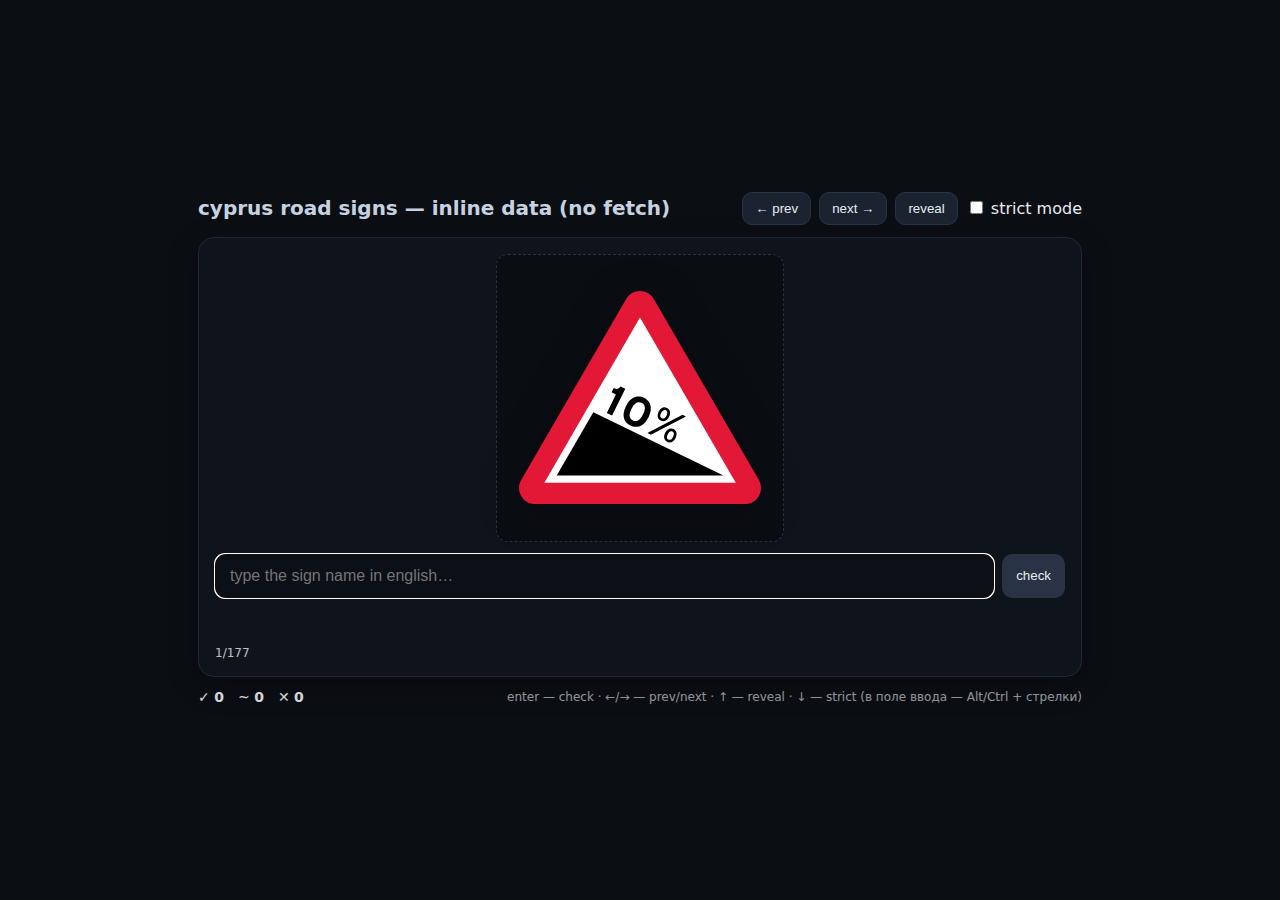
<file: index.html>
<!doctype html>
<html lang="en">
<head>
  <meta charset="utf-8">
  <meta name="viewport" content="width=device-width, initial-scale=1">
  <title>cyprus road signs trainer — inline</title>
  <link rel="stylesheet" href="style.css">
</head>
<body>
  <main>
    <header>
      <h1>cyprus road signs — inline data (no fetch)</h1>
      <div class="controls">
        <button id="prevBtn" title="previous (←)">← prev</button>
        <button id="nextBtn" title="next (→)">next →</button>
        <button id="revealBtn" title="show answer (r)">reveal</button>
        <label class="toggle">
          <input type="checkbox" id="strictToggle">
          <span>strict mode</span>
        </label>
      </div>
    </header>

    <section class="card">
      <div class="imgwrap">
        <img id="signImg" alt="road sign">
      </div>

      <form id="answerForm" autocomplete="off">
        <input id="answer" type="text" placeholder="type the sign name in english…" autofocus>
        <button type="submit">check</button>
      </form>

      <div id="feedback" aria-live="polite"></div>
      <div id="meta"></div>
    </section>

    <footer>
      <div class="stats">
        <span>✓ <b id="correct">0</b></span>
        <span>~ <b id="almost">0</b></span>
        <span>✕ <b id="wrong">0</b></span>
      </div>
      <div class="hint">enter — check · ←/→ — prev/next · ↑ — reveal · ↓ — strict (в поле ввода — Alt/Ctrl + стрелки)</div>
    </footer>

    <script>
      // inline data to avoid fetch/CORS issues on file://
      const DATA = [{"image": "images/UK_traffic_sign_543.svg", "name": "Traffic signals ahead"}, {"image": "images/Cyprus_warning_road_sign_crossroads.svg", "name": "Crossroads"}, {"image": "images/UK_traffic_sign_505.1_(left).svg", "name": "T-junction"}, {"image": "images/UK_traffic_sign_506.1_(variant_1,_right).svg", "name": "Side road"}, {"image": "images/UK_traffic_sign_507.1_(variant_1,_right).svg", "name": "Staggered junction"}, {"image": "images/UK_traffic_sign_508.1.svg", "name": "Traffic merges from the left"}, {"image": "images/UK_traffic_sign_509.1.svg", "name": "Traffic merges onto the main carriageway"}, {"image": "images/UK_traffic_sign_510.svg", "name": "Roundabout"}, {"image": "images/UK_traffic_sign_512_(right).svg", "name": "Bend to right (left if symbol reversed)"}, {"image": "images/UK_traffic_sign_513_(left).svg", "name": "Double bend first to the left (right if symbol reversed)"}, {"image": "images/UK_traffic_sign_512.1_(right).svg", "name": "Junction on a bend (symbols may be reversed)"}, {"image": "images/UK_traffic_sign_512.2_(right).svg", "name": "Junction on a bend (symbols may be reversed)"}, {"image": "images/UK_traffic_sign_516.svg", "name": "Road narrows on both sides"}, {"image": "images/UK_traffic_sign_517_(right).svg", "name": "Road narrows on the right (left if symbols reversed)"}, {"image": "images/UK_traffic_sign_520.svg", "name": "End of dual carriageway"}, {"image": "images/UK_traffic_sign_521.svg", "name": "Two-way traffic"}, {"image": "images/UK_traffic_sign_522.svg", "name": "Two-way traffic on route crossing ahead"}, {"image": "images/UK_traffic_sign_523.1.svg", "name": "Steep descent"}, {"image": "images/UK_traffic_sign_524.1.svg", "name": "Steep ascent"}, {"image": "images/UK_traffic_sign_529.svg", "name": "Opening or swing bridge"}, {"image": "images/UK_traffic_sign_555.svg", "name": "Riverbank or quayside"}, {"image": "images/UK_traffic_sign_555.1.svg", "name": "Water course alongside road"}, {"image": "images/UK_traffic_sign_556.1.svg", "name": "Soft verges"}, {"image": "images/Cyprus_warning_road_sign_friable_street.svg", "name": "Soft verges"}, {"image": "images/UK_traffic_sign_529.1.svg", "name": "Tunnel"}, {"image": "images/UK_traffic_sign_528.svg", "name": "Hump bridge"}, {"image": "images/UK_traffic_sign_556.svg", "name": "Uneven road"}, {"image": "images/UK_traffic_sign_557.svg", "name": "Slippery road"}, {"image": "images/UK_traffic_sign_581.svg", "name": "Side winds"}, {"image": "images/UK_traffic_sign_558.svg", "name": "Low-flying aircraft or sudden aircraft noise"}, {"image": "images/UK_traffic_sign_558.1.svg", "name": "Low-flying helicopters or sudden helicopter noise"}, {"image": "images/UK_traffic_sign_559_(left).svg", "name": "Falling or fallen rocks"}, {"image": "images/UK_traffic_sign_584.svg", "name": "Traffic queues likely ahead"}, {"image": "images/UK_traffic_sign_582.svg", "name": "Slow-moving military vehicles likely to be in or crossing the road"}, {"image": "images/UK_traffic_sign_583.svg", "name": "Slow-moving vehicles"}, {"image": "images/UK_traffic_sign_554.2.svg", "name": "Ice or Snowdrifts"}, {"image": "images/UK_traffic_sign_562.svg", "name": "Other dangers (plate must be used to indicate the hazard)"}, {"image": "images/UK_traffic_sign_544.svg", "name": "Zebra crossing"}, {"image": "images/UK_traffic_sign_544.1.svg", "name": "Pedestrians ahead"}, {"image": "images/UK_traffic_sign_544.2.svg", "name": "Frail pedestrians likely to cross"}, {"image": "images/Cyprus_warning_road_sign_child.svg", "name": "Children going to or from school"}, {"image": "images/UK_traffic_sign_550.2.svg", "name": "Horse-drawn vehicleslikely to be in the road"}, {"image": "images/UK_traffic_sign_550.1.svg", "name": "Accompanied horses or ponies likely to be in or crossing the road"}, {"image": "images/UK_traffic_sign_550.svg", "name": "Wild horsesor ponies"}, {"image": "images/UK_traffic_sign_551.svg", "name": "Wild animals"}, {"image": "images/UK_traffic_sign_553.1.svg", "name": "Agricultural vehicles"}, {"image": "images/UK_traffic_sign_548.svg", "name": "Cattle"}, {"image": "images/UK_traffic_sign_772.svg", "name": "Tramway"}, {"image": "images/Cyprus_warning_road_sign_give_way_ahead.svg", "name": "Give way ahead (200 m)"}, {"image": "images/Cyprus_warning_road_sign_stop_ahead.svg", "name": "Stop ahead (50 m)"}, {"image": "images/Cyprus_warning_road_sign_distance_to_level_crossing.svg", "name": "Distance to level crossing"}, {"image": "images/Cyprus_road_sign_obstacle.svg", "name": "Obstacle"}, {"image": "images/Cyprus_warning_road_sign_obstacle_left.svg", "name": "Obstacle left"}, {"image": "images/Cyprus_warning_road_sign_obstacle_right.svg", "name": "Obstacle right"}, {"image": "images/Cyprus_road_sign_no_hand_vehicles.svg", "name": "No hand vehicles"}, {"image": "images/Cyprus_road_sign_no_motorcycles.svg", "name": "No motorcycles"}, {"image": "images/Cyprus_road_sign_no_mopeds.svg", "name": "No mopeds"}, {"image": "images/Cyprus_road_sign_no_motor_vehicles.svg", "name": "No motor vehicles"}, {"image": "images/Cyprus_road_sign_no_agricle_vehicles.svg", "name": "No agricle vehicles"}, {"image": "images/Cyprus_road_sign_no_animal_vehicles.svg", "name": "No animal-drawn vehicles"}, {"image": "images/Cyprus_road_sign_toll_post.svg", "name": "Toll post"}, {"image": "images/Cyprus_road_sign_no_horn.svg", "name": "No horn"}, {"image": "images/Cyprus_road_sign_customs.svg", "name": "Customs"}, {"image": "images/Cyprus_road_sign_minimum_distance.svg", "name": "Minimum distance"}, {"image": "images/UK_traffic_sign_619.svg", "name": "No motor vehicles (both car and motorcycle)"}, {"image": "images/UK_traffic_sign_811.svg", "name": "Traffic has priority over vehicles from the opposite direction"}, {"image": "images/UK_traffic_sign_617.svg", "name": "Road closed to all vehicles in both directions"}, {"image": "images/Cyprus_road_sign_maximum_large.svg", "name": "No vehicles with a maximum width beyond 2 meters"}, {"image": "images/Cyprus_road_sign_maximum_height.svg", "name": "No vehicles with a maximum height exceeding 3.8 meters"}, {"image": "images/UK_traffic_sign_622.1A.svg", "name": "No goods vehicles exceeding a weight of 7.5 t"}, {"image": "images/Cyprus_road_sign_no_heavy_vehicles.svg", "name": "No goods veicles"}, {"image": "images/UK_traffic_sign_622.7.svg", "name": "No towed caravans"}, {"image": "images/UK_traffic_sign_616.svg", "name": "No Entryfor vehicular traffic"}, {"image": "images/UK_traffic_sign_612.svg", "name": "No right turn for vehicular traffic"}, {"image": "images/UK_traffic_sign_613.svg", "name": "No left turn for vehicular traffic"}, {"image": "images/Cyprus_road_sign_maximum_speed.svg", "name": "Maximum speed limit"}, {"image": "images/Cyprus_road_sign_end_maximum_speed.svg", "name": "End of maximum speed limit"}, {"image": "images/UK_traffic_sign_615.svg", "name": "Priority must be given to vehicles from the opposite direction"}, {"image": "images/UK_traffic_sign_632.svg", "name": "Noovertaking"}, {"image": "images/Cyprus_road_sign_end_no_overpass.svg", "name": "End of no overtaking"}, {"image": "images/Cyprus_road_sign_no_overpass_heavy_vehicles.svg", "name": "No overtaking by vehicles"}, {"image": "images/Cyprus_road_sign_maximum_single_weight.svg", "name": "Maximum single weight"}, {"image": "images/UK_traffic_sign_671.svg", "name": "End of all local bans on moving vehicles"}, {"image": "images/Cyprus_road_sign_maximum_lenght.svg", "name": "Maximum length"}, {"image": "images/Cyprus_road_sign_no_water_heavy_vehicles.svg", "name": "No water heavy vehicles"}, {"image": "images/Cyprus_road_sign_maximum_heavy.svg", "name": "Maximum heavy"}, {"image": "images/UK_traffic_sign_622.8.svg", "name": "Vehicles carrying explosives (such as fireworks) prohibited."}, {"image": "images/UK_traffic_sign_614.svg", "name": "No U-turns for vehicular traffic"}, {"image": "images/Cyprus_road_sign_police.svg", "name": "Police"}, {"image": "images/Cyprus_road_sign_-_STOP.svg", "name": "Stop sign"}, {"image": "images/Cyprus_road_sign_priority_road.svg", "name": "Priority road"}, {"image": "images/Cyprus_road_sign_end_priority_road.svg", "name": "End of priority road"}, {"image": "images/UK_traffic_sign_605.2.svg", "name": "Stop, crossroads by children"}, {"image": "images/UK_traffic_sign_7024.svg", "name": "Go ahead or proceed for temporary road works using a hand sign"}, {"image": "images/Cyprus_road_sign_give_way.svg", "name": "Give way"}, {"image": "images/Cyprus_road_sign_cross_guided.svg", "name": "Controlled block stopping is prohibited except when waiting for a right turn"}, {"image": "images/UK_traffic_sign_636.svg", "name": "No parking"}, {"image": "images/UK_traffic_sign_642.svg", "name": "No stopping"}, {"image": "images/Cyprus_road_sign_no_park_impares.svg", "name": "No parking on odd days"}, {"image": "images/Cyprus_road_sign_no_park_pares.svg", "name": "No parking on even days"}, {"image": "images/Cyprus_road_sign_no_parking_zone.svg", "name": "No parking zone"}, {"image": "images/Cyprus_road_sign_end_no_parking_zone.svg", "name": "End of no parking zone"}, {"image": "images/Cyprus_road_sign_mandatory_go_streight.svg", "name": "Go straight ahead only"}, {"image": "images/UK_traffic_sign_606_(left).svg", "name": "Turn left"}, {"image": "images/UK_traffic_sign_606_(right).svg", "name": "Turn right"}, {"image": "images/UK_traffic_sign_609_(left).svg", "name": "Turn left ahead"}, {"image": "images/UK_traffic_sign_609_(right).svg", "name": "Turn right ahead"}, {"image": "images/Cyprus_road_sign_mandatory_go_or_left.svg", "name": "Go straight or turn left ahead"}, {"image": "images/Cyprus_road_sign_mandatory_go_or_right.svg", "name": "Go straight or turn right ahead"}, {"image": "images/Cyprus_road_sign_mandatory_left_or_right.svg", "name": "Turn left or right ahead"}, {"image": "images/UK_traffic_sign_610_(left).svg", "name": "Keep left"}, {"image": "images/UK_traffic_sign_610_(right).svg", "name": "Keep right"}, {"image": "images/UK_traffic_sign_611.svg", "name": "Pass on either side"}, {"image": "images/UK_traffic_sign_611.1.svg", "name": "Roundabout"}, {"image": "images/Cyprus_road_sign_one_way_road.svg", "name": "One-way traffic"}, {"image": "images/Cyprus_road_sign_one_way_lateral_road.svg", "name": "One-way lateral road"}, {"image": "images/UK_traffic_sign_672.svg", "name": "Minimum speed limit"}, {"image": "images/UK_traffic_sign_673.svg", "name": "End of minimum speed limit"}, {"image": "images/Cyprus_road_sign_mandatory_chains.svg", "name": "Snow chains mandatory"}, {"image": "images/Cyprus_road_sign_horse_street.svg", "name": "Horse street mandatory"}, {"image": "images/Cyprus_road_sign_mandatory_pedestrian_way.svg", "name": "Pedestrian road mandatory"}, {"image": "images/Cyprus_road_sign_road_bump_50.svg", "name": "Curving road surface, the speed limit is set at 50 km/h"}, {"image": "images/Cyprus_road_sign_road_bump_30.svg", "name": "Curving road surface, the speed limit is set at 30 km/h"}, {"image": "images/Cyprus_road_sign_humped_crossing.svg", "name": "Humped crossing"}, {"image": "images/Cyprus_road_sign_humped_pellcan_crossing.svg", "name": "Humped pellcan crossing"}, {"image": "images/Cyprus_road_sign_school.svg", "name": "School"}, {"image": "images/Cyprus_road_sign_road_humps_left.svg", "name": "Road humps left"}, {"image": "images/Cyprus_road_sign_road_humps_right.svg", "name": "Road humps right"}, {"image": "images/Cyprus_road_sign_road_humps.svg", "name": "Road humps"}, {"image": "images/Cyprus_road_sign_next_destinations.svg", "name": "Confirmation sign"}, {"image": "images/Cyprus_road_sign_destinations_road_crossing.svg", "name": "Direction sign"}, {"image": "images/Cyprus_road_sign_destinations_white.svg", "name": "Direction sign"}, {"image": "images/Cyprus_road_sign_destinations_blue.svg", "name": "Direction sign"}, {"image": "images/Cyprus_road_sign_bus_stop.svg", "name": "Bus stop"}, {"image": "images/Cyprus_road_sign_pedonal_crossing.svg", "name": "Pedestrian crossing"}, {"image": "images/Cyprus_road_sign_parking.svg", "name": "Parking"}, {"image": "images/Cyprus_road_sign_cul_de_sac.svg", "name": "Dead end straight ahead"}, {"image": "images/Cyprus_road_sign_cul_de_sac_ahead_left.svg", "name": "Dead end left"}, {"image": "images/Cyprus_road_sign_cul_de_sac_ahead_right.svg", "name": "Dead end right"}, {"image": "images/Cyprus_road_sign_SOS.svg", "name": "Emergency phone"}, {"image": "images/Cyprus_road_sign_road_for_motorvehicles.svg", "name": "Express road"}, {"image": "images/Cyprus_road_sign_end_road_for_motorvehicles.svg", "name": "End of expressway"}, {"image": "images/Cyprus_road_sign_transitability.svg", "name": "Open road (Only for vehicles with snow chains)"}, {"image": "images/Cyprus_road_sign_drive_on_the_left.svg", "name": "Warning for driving on the left (in Akrotiri and Dhekelia)"}, {"image": "images/Cyprus_road_sign_vehicles_exit.svg", "name": "Vehicle exit"}, {"image": "images/Cyprus_road_sign_general_limits.svg", "name": "General speed limits"}, {"image": "images/Cyprus_road_sign_roundabound_destinations.svg", "name": "Direction sign at a roundabout"}, {"image": "images/Cyprus_road_sign_confirm.svg", "name": "Confirmation sign"}, {"image": "images/Vienna_Convention_road_sign_H7-V1-1.svg", "name": "Allowed only for disabled vehicles"}, {"image": "images/Vienna_Convention_road_sign_H4a-V1-1.svg", "name": "Principle of validity of a no stopping and parking sign placed perpendicular to the axis of the street"}, {"image": "images/Vienna_Convention_road_sign_H4b-V1-1.svg", "name": "Repetition of the validity of a stop and parking prohibition sign placed perpendicular to the axis of the street"}, {"image": "images/Vienna_Convention_road_sign_H4c-V1-1.svg", "name": "End of validity of a stop and parking prohibition sign placed perpendicular to the axis of the street"}, {"image": "images/Vienna_Convention_road_sign_H1-V1-1.svg", "name": "Distance from the sign to the dangerous point or area of prohibition or restriction"}, {"image": "images/Vienna_Convention_road_sign_H2-V1-1.svg", "name": "Length of the hazardous section or area in which a prohibition or restriction applies"}, {"image": "images/Vienna_Convention_road_sign_H3a-V1-1.svg", "name": "Principle of validity of a no stopping and parking sign placed parallel to the axis of the street. The validity of the plate extends over [e.g. 10 m] from the position of the sign and in the direction of the arrow"}, {"image": "images/Vienna_Convention_road_sign_H3b-V1-1.svg", "name": "Reminder of the validity of a no stopping and parking sign placed parallel to the axis of the street. The validity of the plate extends over (e.g. 5m) on both sides of the sign's location."}, {"image": "images/Vienna_Convention_road_sign_H9-V1-1.svg", "name": "Icy road"}, {"image": "images/Vienna_Convention_road_sign_H8b-V1-1.svg", "name": "Direction of priority road"}, {"image": "images/City_speed_limit_sign_in_Polis,_Cyprus.svg", "name": "Entering a residential area - The speed limit is limited to a certain percentage. For example, entrance to the settlement ofPolis, where the limit is set at 50 km/h."}, {"image": "images/Highway_begin_in_Cyprus.png", "name": "Highway"}, {"image": "images/Informational_sign_on_a_motorway_in_Cyprus.svg", "name": "Highway exit warning"}, {"image": "images/Motorway_exit_sign_in_Cyprus.png", "name": "Motorway exit"}, {"image": "images/UK_traffic_sign_955.svg", "name": "Cycle lane"}, {"image": "images/UK_traffic_sign_957.svg", "name": "Cycle path separated from pedestrian path."}, {"image": "images/UK_traffic_sign_957R.svg", "name": "Cycle path separated from pedestrian path. (Alternative)"}, {"image": "images/UK_traffic_sign_956.svg", "name": "Road shared by cyclists and pedestrians."}, {"image": "images/UK_traffic_sign_953.svg", "name": "Road shared by bicycles and buses"}, {"image": "images/UK_traffic_sign_951.svg", "name": "No bicycles allowed"}, {"image": "images/UK_traffic_sign_950.svg", "name": "Road with special measures for cyclists."}, {"image": "images/UK_traffic_sign_879.svg", "name": "Speed camera"}, {"image": "images/Turkish_Stop_Sign.svg", "name": "Turkish stop sign"}, {"image": "images/Turkish_republic_of_Northern_Cyprus_border_sign.png", "name": "\"Turkish Republic of Northern Cyprus\" — TRNC sign, where it is placed at the \"border\" customs with the free piece"}, {"image": "images/Turkish_republic_of_Northern_Cyprus_border_sign1.png", "name": "\"Welcome to the Turkish Republic of Northern Cyprus\" — TRNC sign, where it is placed at the \"border\" customs with the free piece"}, {"image": "images/Roundabout_road_sign_in_Cyprus1.svg", "name": "Roundabout sign leading to Nicosia, Larnaca, Athienou and the Turkish-occupied areas."}, {"image": "images/Warning_sign_in_Cyprus.png", "name": "\"Stop — Turkish occupied area\". Sign of the Republic of Cyprus, where it is placed on the green cease-fire line."}, {"image": "images/Road_sign_(North_Cyprus).JPG", "name": "Turkish language car ban sign. The Turkish text means \"Vehicles may not enter\""}, {"image": "images/Zyamet_(Leonarisso).JPG", "name": "Turkish direction sign forLeonarisso(Ziyamet)"}];
    </script>
    <script src="app.js"></script>
  </main>
</body>
</html>
</file>
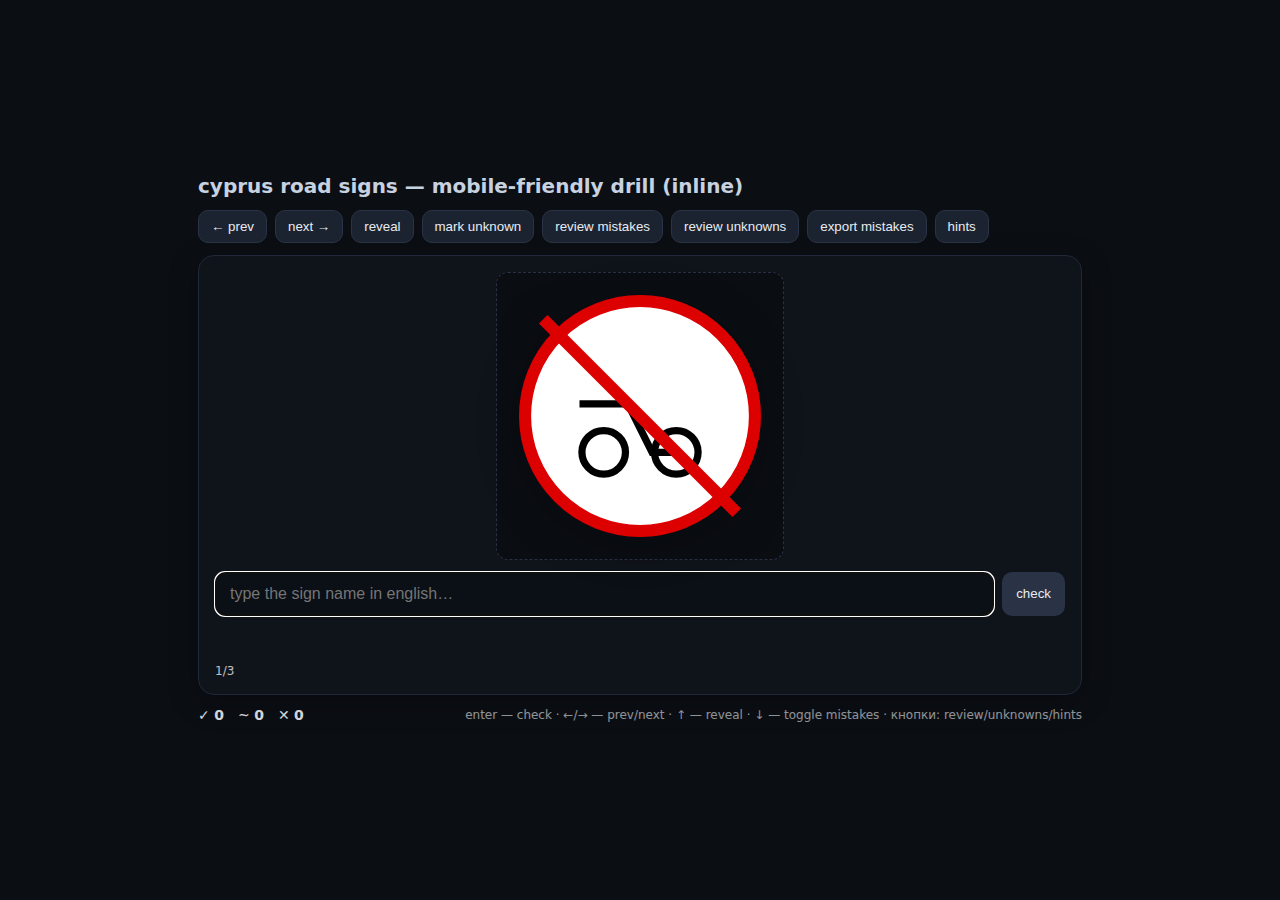
<file: index_old.html>
<!doctype html>
<html lang="en">
<head>
  <meta charset="utf-8">
  <meta name="viewport" content="width=device-width, initial-scale=1, maximum-scale=1, user-scalable=no">
  <title>cyprus road signs trainer</title>
  <link rel="stylesheet" href="style.css">
  <style>
    .reviewbar{display:none;margin-top:10px;padding:8px;border:1px dashed #293145;border-radius:10px;background:#0b0f16}
    .reviewbar.active{display:block}
    .review-list{display:flex;flex-wrap:wrap;gap:6px;margin-top:6px}
    .pill{padding:6px 8px;border:1px solid #2a3345;border-radius:999px;cursor:pointer;font-size:12px}
    .pill:hover{background:#1c2330}
    .unknownbar{display:none;margin-top:10px;padding:8px;border:1px dashed #293145;border-radius:10px;background:#0b0f16}
    .unknownbar.active{display:block}
    .hints{margin-top:8px;opacity:.95;font-size:13px}
    .hints b{opacity:.9}
  </style>
</head>
<body>
  <main>
    <header>
      <h1>cyprus road signs — mobile‑friendly drill (inline)</h1>
      <div class="controls">
        <button id="prevBtn" title="previous (←)">← prev</button>
        <button id="nextBtn" title="next (→)">next →</button>
        <button id="revealBtn" title="show answer (↑)">reveal</button>
        <button id="markUnknownBtn" title="mark as unknown (no answer)">mark unknown</button>
        <button id="reviewBtn" title="review mistakes (double ↓)">review mistakes</button>
        <button id="unknownBtn" title="review unknowns">review unknowns</button>
        <button id="exportBtn" title="download mistakes json">export mistakes</button>
        <button id="hintBtn" title="show hint">hints</button>
      </div>
    </header>

    <section class="card">
      <div class="imgwrap">
        <img id="signImg" alt="road sign">
      </div>

      <form id="answerForm" autocomplete="off">
        <input id="answer" type="text" placeholder="type the sign name in english…" autofocus inputmode="text">
        <button type="submit">check</button>
      </form>

      <div id="feedback" aria-live="polite"></div>
      <div id="meta"></div>
      <div id="hints" class="hints" style="display:none"></div>
    </section>

    <footer>
      <div class="stats">
        <span>✓ <b id="correct">0</b></span>
        <span>~ <b id="almost">0</b></span>
        <span>✕ <b id="wrong">0</b></span>
      </div>
      <div class="hint">enter — check · ←/→ — prev/next · ↑ — reveal · ↓ — toggle mistakes · кнопки: review/unknowns/hints</div>
    </footer>

    <section id="reviewBar" class="reviewbar">
      <div><b>mistakes to review:</b> <span id="reviewCount">0</span></div>
      <div id="reviewList" class="review-list"></div>
    </section>

    <section id="unknownBar" class="unknownbar">
      <div><b>unknowns (skipped/revealed):</b> <span id="unknownCount">0</span></div>
      <div id="unknownList" class="review-list"></div>
    </section>

    <script>const DATA = [{"image": "images/Traffic_signals_ahead.svg", "name": "Traffic signals ahead"}, {"image": "images/No_bicycles.svg", "name": "No bicycles"}, {"image": "images/STOP.svg", "name": "STOP"}];</script>
    <script>
      const RU_HINTS = {"stop": {"ru": "стоп / обязательная остановка", "memo": "восемьугольник = всегда стоп. форма уникальна → мозг цепляет."}, "traffic signals ahead": {"ru": "светофор впереди", "memo": "красно-бело-красный треугольник = предупреждение. видишь светофор — сбрось скорость."}, "no bicycles": {"ru": "велосипедам въезд запрещён", "memo": "красный круг = запрет. зачёркнутый велик — без вариантов."}};
    </script>
    <script src="app.js"></script>
  </main>
</body>
</html>
</file>
<file: style.css>
*{box-sizing:border-box}html,body{height:100%}body{margin:0;font-family:system-ui,-apple-system,Segoe UI,Roboto,Inter,Arial,sans-serif;background:#0b0e13;color:#e7ebf0;display:flex;place-items:center;justify-content:center}
main{width:min(920px,96vw);padding:16px 18px 20px}
header{display:flex;align-items:center;justify-content:space-between;gap:12px;margin-bottom:12px;flex-wrap:wrap}
h1{font-size:20px;font-weight:700;margin:0;color:#c7d2e1}
.controls{display:flex;gap:8px;align-items:center;flex-wrap:wrap}
.controls button{background:#1c2330;color:#e7ebf0;border:1px solid #2a3345;border-radius:10px;padding:8px 12px;cursor:pointer}
.controls button:hover{background:#242e40}
.card{background:#0f131a;border:1px solid #20283a;border-radius:16px;padding:16px;box-shadow:0 8px 30px rgba(0,0,0,.28)}
.imgwrap {
    max-height: 32vh;
        display: flex;
        align-items: center;
        justify-content: center;
    aspect-ratio: 1/1;
    background: #0a0d12;
    border-radius: 12px;
    border: 1px dashed #293145;
    margin-bottom: 12px;
    padding: 22px;
    margin-inline: auto;
}
.imgwrap img {
    max-height: 100%;
    display: block;
    max-width: 100%;
    filter: drop-shadow(0 8px 20px rgba(0, 0, 0, .25))
}
form{display:flex;gap:8px; margin-bottom: 20px;}
input#answer{flex:1;padding:12px 14px;border-radius:10px;border:1px solid #2a3345;background:#0b0f16;color:#e7ebf0;font-size:16px}
button[type=submit]{background:#2a3345;color:#e7ebf0;border:0;border-radius:10px;padding:10px 14px;cursor:pointer}
button[type=submit]:hover{background:#36425a}
#feedback{margin:10px 2px 2px;font-size:15px;min-height:1.6em}
#feedback.ok{color:#72ffa1}
#feedback.almost{color:#ffd271}
#feedback.no{color:#ff7b86}
#meta{opacity:.8;font-size:12px;margin-top:4px}
footer{display:flex;align-items:center;justify-content:space-between;margin-top:12px}
.stats{display:flex;gap:14px;font-size:14px;opacity:.9}
.hint{opacity:.6;font-size:12px; margin-left: 12px;}

.reviewbar {
    display: flex;
    flex-direction: column;
    gap: 4px;
    margin-block: 4px
}

.pill {
    display: block;
    color: red;
}
</file>
